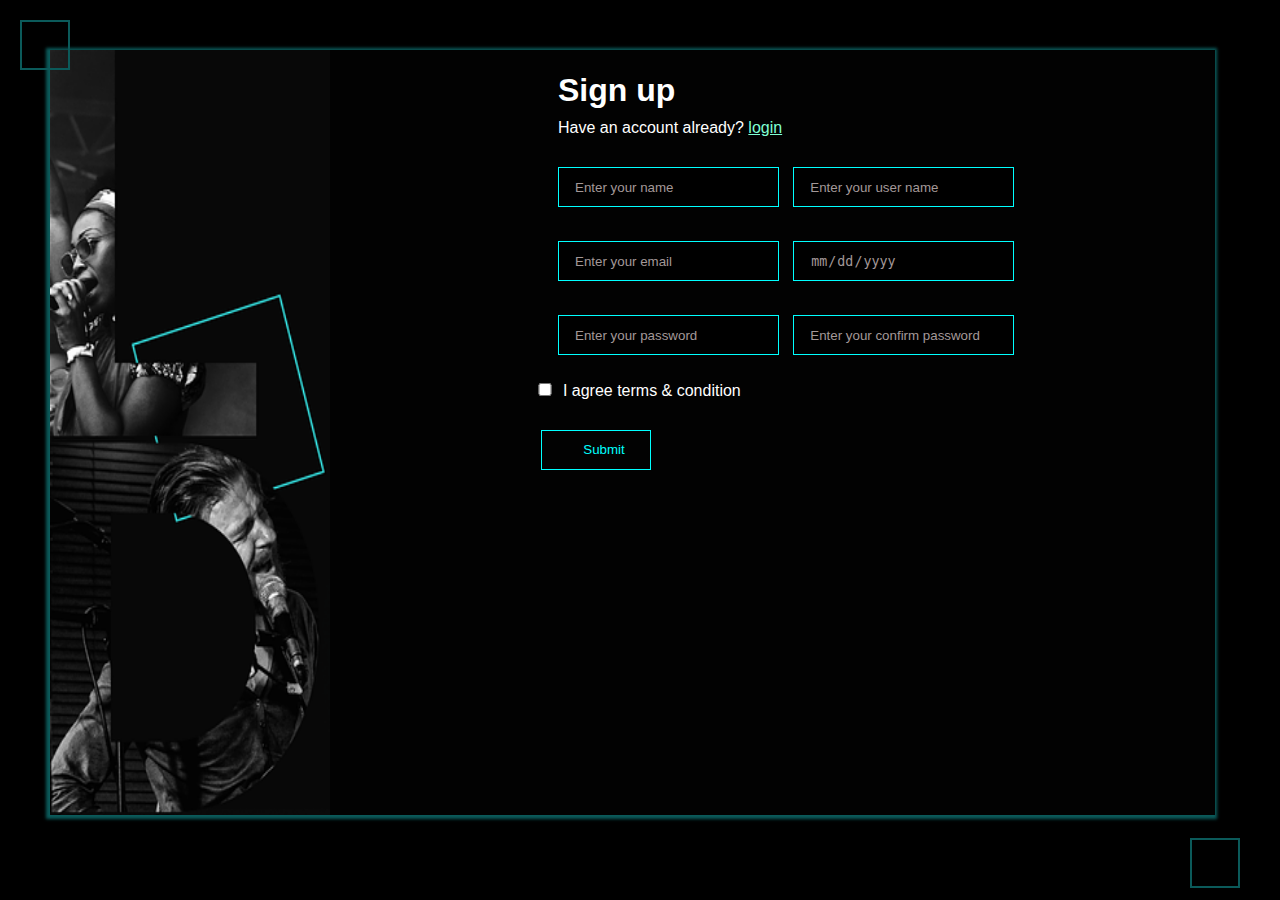
<file: index.html>
<!DOCTYPE html>
<html lang="en">

<head>
    <meta charset="UTF-8">
    <meta name="viewport" content="width=device-width, initial-scale=1.0">
    <title>Document</title>
    <link rel="stylesheet" href="./index.css">
</head>

<body>
    <div class="container">
        <div class="innerBox">
            <div class="imgbox">
                <img src="./registartion.png" alt="music poster">
            </div>

            <div class="formOuter">

                <h1>Sign up</h1>
                <p>Have an account already? <a href="#" style="color:aquamarine ;">login</a></p>
                <div class="formbox">
                    <form action="backend.php">

                        <input type="text" placeholder="Enter your name" id="name">
                        <input type="text" placeholder="Enter your user name" id="username"><br>

                        <input type="email" placeholder="Enter your email" id="email">
                        <input type="date" id="date"><br>

                        <input type="password" placeholder="Enter your password" id="password">
                        <input type="password" placeholder="Enter your confirm password" id="confirmpassword"><br>
                        <div id="checkbox">
                        <input type="checkbox" > I agree terms & condition </div>
                        <div class="submit">
                   <input type="submit">
                        </div>
                        
                    <!-- </div>
                    <div class="checkbox2">
                        

                        <a href="#">www.tickets.com</a>i confirm  the relevance of all provided personal data and agree to their processing in order to use all functions of the user account  
                  
                    </div>
 -->

            
                    </form>
                </div>
            </div>
        </div>
    </div>
    <div class="box"></div>
    <div class="box2"></div>
    
</body>

</html>
</file>
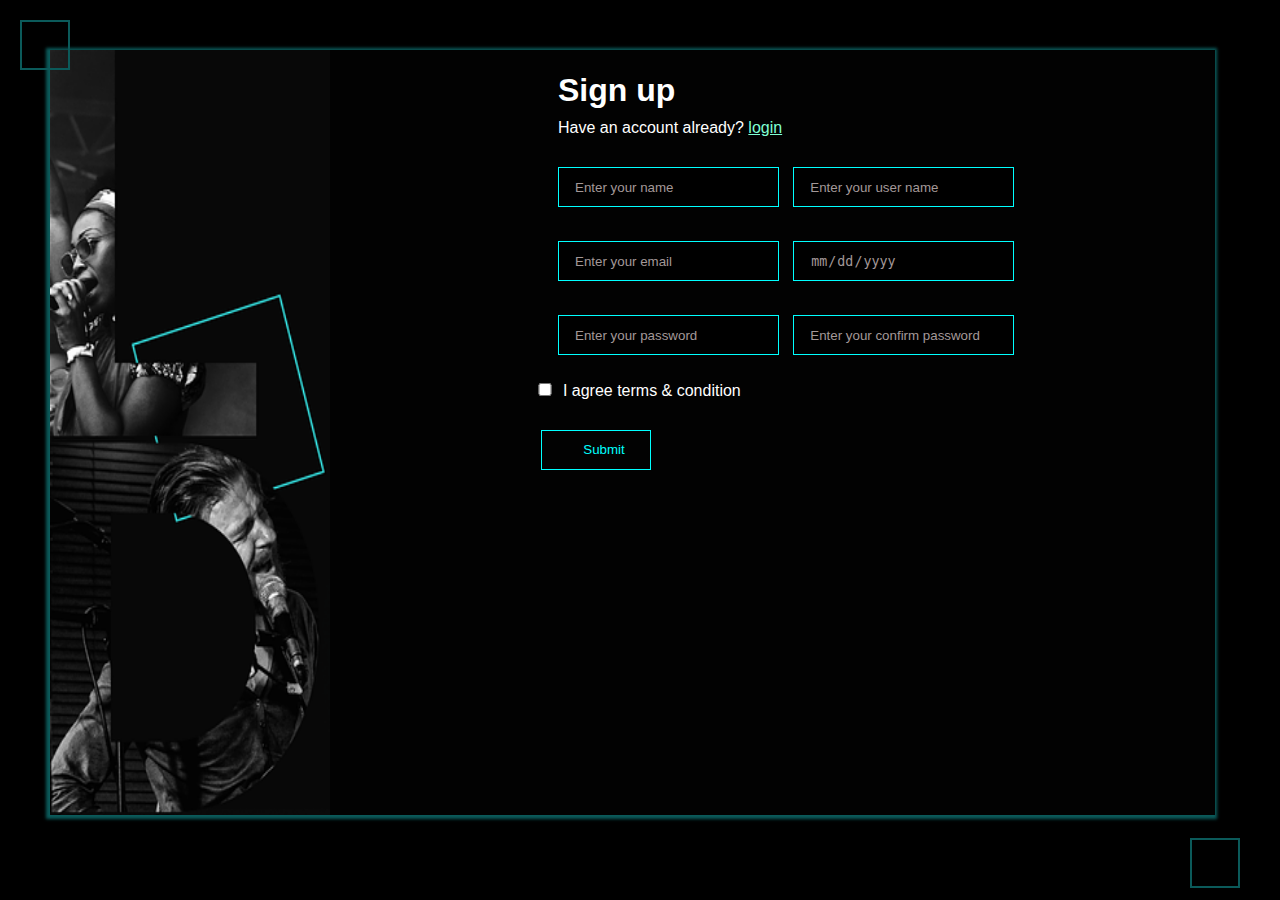
<file: index2.html>
<!DOCTYPE html>
<html lang="en">

<head>
    <meta charset="UTF-8">
    <meta name="viewport" content="width=device-width, initial-scale=1.0">
    <title>Document</title>
    <link rel="stylesheet" href="https://cdnjs.cloudflare.com/ajax/libs/font-awesome/6.0.0/css/all.min.css">
    <link rel="stylesheet" href="./index2.css">
</head>

<body>
    <div class="container">
        <div class="innerBox">
            <div class="imgbox">
                <img src="./registartion.png" alt="music poster">
            </div>

            <div class="formOuter">

                <h1>Sign up</h1>
                <p>Have an account already? <a href="#" style="color:aquamarine ;">login</a></p>
                <div class="formbox">
                    <form action="backend.php">

                        <input type="text" placeholder="Enter your name" id="name">
                        <input type="text" placeholder="Enter your user name" id="username"><br>

                        <input type="email" placeholder="Enter your email" id="email">
                        <input type="date" id="date"><br>

                        <input type="password" placeholder="Enter your password" id="password">
                         <input type="password" placeholder="Enter your confirm password" id="confirmpassword"><br>
                        <div id="checkbox">
                        <input type="checkbox" > I agree terms & condition </div>
                        <div class="submit">
                   <input type="submit">
                        </div>
                        
                    <!-- </div>
                    <div class="checkbox2">
                        

                        <a href="#">www.tickets.com</a>i confirm  the relevance of all provided personal data and agree to their processing in order to use all functions of the user account  
                  
                    </div>
 -->

                    </form>
                </div>
            </div>
        </div>
    </div>
    <div class="box"></div>
    <div class="box2"></div>
    
</body>

</html>
</file>
<file: index.css>
*{
    margin: 0;
    padding: 0;
    box-sizing: border-box;
}

.container{
    position: absolute;
    width: 100%;
    height: 100vh;
    background-color: black;
}
body{
    font-family:sans-serif;
}
.box{
    position: absolute;
    width: 50px;
    height: 50px;
    margin: 20px ;
    border: 2px solid #0B5A5A;
}

.box2{
    position: absolute;
    width: 50px;
    height: 50px;
    right: 0;
    bottom: 0;
    margin: 12px 40px;
    border: 2px solid #0B5A5A;
   
}

.container .innerBox{
    width: 91%;
    height: 85vh;
    margin: 50px 50px;
    background-color: #020202;
    box-shadow: -1px 1px 3px 3px #0B5A5A;
    /* display: inline; */
}

.container .innerBox .imgbox{
    width: 30%;
    height: 100%;
}

.container .innerBox .imgbox img{
    width: 80%;
    height: 100%;
    background-position: center;
    background-size: contain;
}

.container .innerBox .formOuter{
   width: 69%;
   height: 80%;
   position: absolute;
   top: 52px;
   left: 25%;
   /* background-color: rgb(0, 0, 0); */
}
.formbox input{
    /* text-align: center/; */
    padding-left: 1rem;
    border: 1px solid cyan;
    width: 25%;
    height: 40px;
   background-color: #000000;
   color: #ffffff;
  
}
h1{
    color: #fff;
    margin-left: 238px;
    margin-top: 20px;
}
.formOuter p{
    color: #fff;
    margin-top: 10px;
    margin-left: 238px;
    margin-bottom: 30px;
    


}


#username{
    margin-left: 10px;
}
#name{
    margin-left: 238px;
    /* margin-top: 40px; */
}
#date{
    margin-left: 10px;
    color: #a39898;
 
}
#confirmpassword{
    margin-left: 10px;
    
}
   #email{
    margin-top: 34px;
    margin-left: 238px;
   }
   #password{
    margin-top: 34px;
    margin-left: 238px;
    
   }
   .formbox ::placeholder{
    color: #a39898;
   }
 .submit{
    
    margin-top: 30px;
    width: 50%;
    height:35px;
    margin-bottom: 1rem;
 
   
    
   
    
  
   }
   .submit input{
    background-color:#020202;
    margin-left: 50%;
    color: cyan;
    cursor: pointer;
}


.submit :hover{
    background-color: cyan;
    transition: 0.5s;
    color: #000000;
    box-shadow: 0px 0px 20px 0px cyan;
}
/* input[type="checkbox"]{
    
} */
#checkbox input{

    width: 3%;
    height: 3%;
    margin-left: 28%;
    accent-color: cyan;
}
#checkbox{
    color: #fff;
    margin-top: 3%;
    width: 100%;
    margin-left :-4% ;
    
}
#checkbox a{
    color: cyan;
}
/* .checkbox2 {
    color: #fff;
    margin-top: 0%;
    width: 59%;
    margin-left :28% ;
    text-decoration: none;
    margin-right: 4%;
    
} */
/* .checkbox2 a{
    text-decoration: none;
    color: #fff;
} */
</file>
<file: index2.css>
*{
    margin: 0;
    padding: 0;
    box-sizing: border-box;
}

.container{
    position: absolute;
    width: 100%;
    height: 100vh;
    background-color: black;
}
body{
    font-family:sans-serif;
}
.box{
    position: absolute;
    width: 50px;
    height: 50px;
    margin: 20px ;
    border: 2px solid #0B5A5A;
}

.box2{
    position: absolute;
    width: 50px;
    height: 50px;
    right: 0;
    bottom: 0;
    margin: 12px 40px;
    border: 2px solid #0B5A5A;
   
}

.container .innerBox{
    width: 91%;
    height: 85vh;
    margin: 50px 50px;
    background-color: #020202;
    box-shadow: -1px 1px 3px 3px #0B5A5A;
    /* display: inline; */
}

.container .innerBox .imgbox{
    width: 30%;
    height: 100%;
}

.container .innerBox .imgbox img{
    width: 80%;
    height: 100%;
    background-position: center;
    background-size: contain;
}

.container .innerBox .formOuter{
   width: 69%;
   height: 80%;
   position: absolute;
   top: 52px;
   left: 25%;
   /* background-color: rgb(0, 0, 0); */
}
.formbox input{
    /* text-align: center/; */
    padding-left: 1rem;
    border: 1px solid cyan;
    width: 25%;
    height: 40px;
   background-color: #000000;
   color: #ffffff;
  
}
h1{
    color: #fff;
    margin-left: 238px;
    margin-top: 20px;
}
.formOuter p{
    color: #fff;
    margin-top: 10px;
    margin-left: 238px;
    margin-bottom: 30px;
    


}


#username{
    margin-left: 10px;
}
#name{
    margin-left: 238px;
    /* margin-top: 40px; */
}
#date{
    margin-left: 10px;
    color: #a39898;
 
}
#confirmpassword{
    margin-left: 10px;
    
}
   #email{
    margin-top: 34px;
    margin-left: 238px;
   }
   #password{
    margin-top: 34px;
    margin-left: 238px;
    
   }
   .formbox ::placeholder{
    color: #a39898;
   }
 .submit{
    
    margin-top: 30px;
    width: 50%;
    height:35px;
    margin-bottom: 1rem;
 
   
    
   
    
  
   }
   .submit input{
    background-color:#020202;
    margin-left: 50%;
    color: cyan;
    cursor: pointer;
}


.submit :hover{
    background-color: cyan;
    transition: 0.5s;
    color: #000000;
    box-shadow: 0px 0px 20px 0px cyan;
}
/* input[type="checkbox"]{
    
} */
#checkbox input{

    width: 3%;
    height: 3%;
    margin-left: 28%;
    accent-color: cyan;
}
#checkbox{
    color: #fff;
    margin-top: 3%;
    width: 100%;
    margin-left :-4% ;
    
}
#checkbox a{
    color: cyan;
}
/* .checkbox2 {
    color: #fff;
    margin-top: 0%;
    width: 59%;
    margin-left :28% ;
    text-decoration: none;
    margin-right: 4%;
    
} */
/* .checkbox2 a{
    text-decoration: none;
    color: #fff;
} */
</file>
